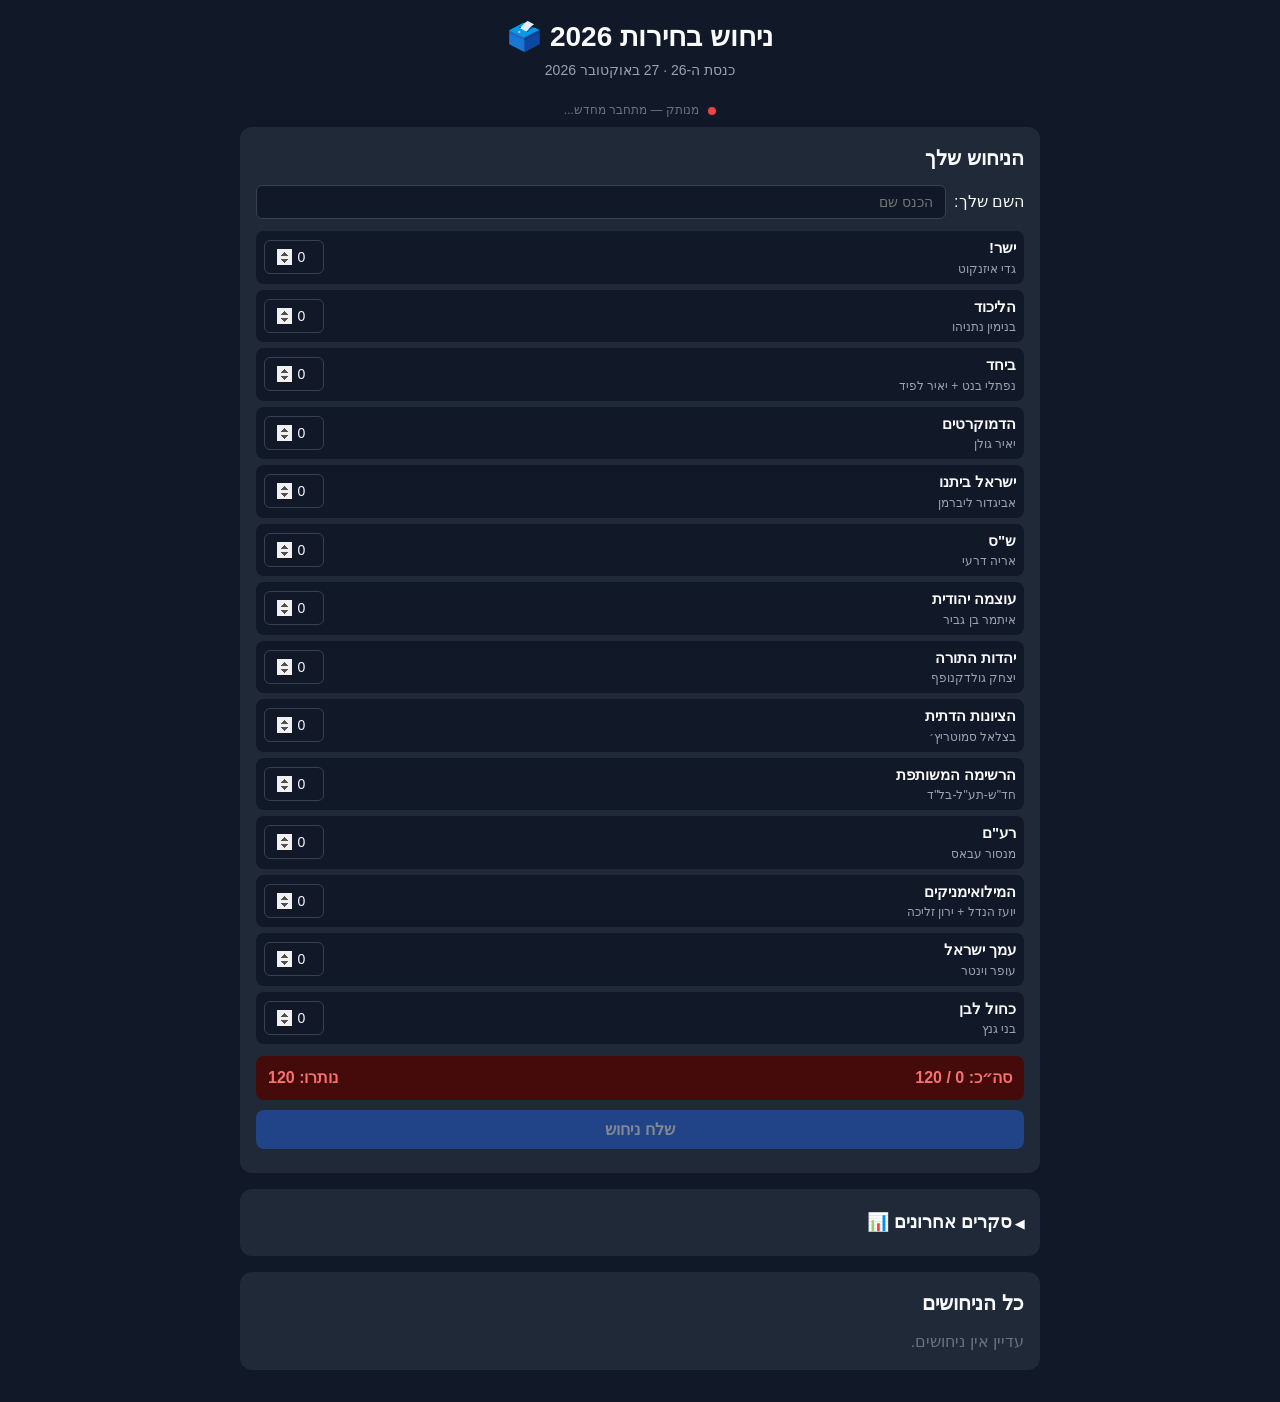
<file: public-elections/index.html>
<!DOCTYPE html>
<html lang="he" dir="rtl">
<head>
<meta charset="UTF-8">
<meta name="viewport" content="width=device-width, initial-scale=1.0">
<title>ניחוש בחירות 2026</title>
<style>
*,*::before,*::after{box-sizing:border-box;margin:0;padding:0}
html{direction:rtl}
body{font-family:Arial,"Helvetica Neue",sans-serif;background:#111827;color:#f9fafb;padding:16px;line-height:1.5}
.container{max-width:800px;margin:0 auto}
h1{font-size:28px;text-align:center;margin-bottom:2px}
.subtitle{text-align:center;color:#9ca3af;margin-bottom:20px;font-size:14px}
.card{background:#1f2937;border-radius:12px;padding:16px;margin-bottom:16px}
.card h2{margin-bottom:12px;font-size:20px}
input[type=text],input[type=number],button,select{padding:8px 12px;border-radius:6px;border:1px solid #374151;background:#111827;color:#f9fafb;font-size:14px}
input[type=number]{width:60px;text-align:center;-moz-appearance:textfield}
input[type=number]::-webkit-inner-spin-button,input[type=number]::-webkit-outer-spin-button{opacity:1}
button{cursor:pointer;font-weight:bold}
button:disabled{opacity:.45;cursor:not-allowed}
.name-row{display:flex;gap:8px;align-items:center;margin-bottom:12px;flex-wrap:wrap}
.name-row label{white-space:nowrap}
.name-row input[type=text]{flex:1;min-width:140px}
.party-grid{display:flex;flex-direction:column;gap:6px}
.party-row{display:flex;align-items:center;gap:8px;padding:6px 8px;border-radius:8px;background:#111827}
.party-info{flex:1;min-width:0}
.party-name{font-weight:bold;font-size:15px}
.party-leader{font-size:12px;color:#9ca3af}
.threshold-badge{font-size:12px;min-width:70px;text-align:center}
.threshold-badge.pass{color:#22c55e}
.threshold-badge.fail{color:#ef4444}
.total-bar{display:flex;justify-content:space-between;align-items:center;margin-top:12px;padding:10px 12px;border-radius:8px;font-weight:bold;font-size:16px}
.total-bar.ok{background:#064e3b;color:#34d399}
.total-bar.bad{background:#450a0a;color:#f87171}
.submit-btn{background:#2563eb;color:#fff;border:none;padding:10px 24px;border-radius:8px;font-size:16px;width:100%;margin-top:10px}
.submit-btn:not(:disabled):hover{background:#1d4ed8}
.submit-msg{text-align:center;margin-top:8px;font-size:14px;color:#34d399}
details{margin-bottom:0}
details>summary{cursor:pointer;font-size:18px;font-weight:bold;padding:4px 0;list-style:none}
details>summary::-webkit-details-marker{display:none}
details>summary::before{content:"◀ ";font-size:12px;transition:transform .2s}
details[open]>summary::before{content:"▼ "}
.poll-table-wrap{overflow-x:auto;margin-top:10px}
table{width:100%;border-collapse:collapse;font-size:13px;white-space:nowrap}
th,td{padding:6px 8px;text-align:center;border-bottom:1px solid #1f2937}
th{background:#1f2937;color:#9ca3af;font-weight:600;position:sticky;top:0}
td:first-child,th:first-child{text-align:right;position:sticky;right:0;background:#111827;z-index:1}
th:first-child{background:#1f2937;z-index:2}
.cell-pass{color:#34d399}
.cell-border{color:#f59e0b}
.cell-zero{color:#4b5563}
.pred-table-wrap{overflow-x:auto;max-height:420px;overflow-y:auto}
.pred-table-wrap table{min-width:700px}
.pred-table-wrap td:first-child,.pred-table-wrap th:first-child{min-width:90px}
.my-row{background:#1e3a5f !important}
.my-row td:first-child{background:#1e3a5f !important}
.results-card{background:#1a2332;border:2px solid #2563eb}
.dist-table{width:100%;border-collapse:collapse}
.dist-table th{background:#1f2937}
.dist-table td,.dist-table th{padding:8px 12px;text-align:center;border-bottom:1px solid #374151}
.dist-table td:nth-child(2){text-align:right}
.medal{font-size:18px}
.conn-dot{display:inline-block;width:8px;height:8px;border-radius:50%;margin-left:6px;vertical-align:middle}
.conn-dot.on{background:#22c55e}
.conn-dot.off{background:#ef4444}
.conn-status{font-size:12px;color:#6b7280;text-align:center;margin-bottom:8px}
@media(max-width:500px){
  .party-row{gap:4px;padding:5px 6px}
  .party-name{font-size:13px}
  input[type=number]{width:50px;padding:6px 4px}
  .threshold-badge{min-width:55px;font-size:11px}
  th,td{padding:4px 5px;font-size:12px}
}
</style>
</head>
<body>
<div class="container">
  <h1>ניחוש בחירות 2026 🗳️</h1>
  <p class="subtitle">כנסת ה-26 · 27 באוקטובר 2026</p>
  <div class="conn-status"><span class="conn-dot off" id="conn-dot"></span> <span id="conn-text">מתחבר...</span></div>
  <div class="card">
    <h2>הניחוש שלך</h2>
    <div class="name-row">
      <label for="player-name">השם שלך:</label>
      <input type="text" id="player-name" placeholder="הכנס שם" autocomplete="off">
    </div>
    <div class="party-grid" id="party-grid"></div>
    <div class="total-bar bad" id="total-bar">
      <span id="total-label">סה״כ: 0 / 120</span>
      <span id="total-remaining">נותרו: 120</span>
    </div>
    <button class="submit-btn" id="submit-btn" disabled>שלח ניחוש</button>
    <div class="submit-msg" id="submit-msg"></div>
  </div>
  <div class="card">
    <details id="polls-details">
      <summary>סקרים אחרונים 📊</summary>
      <div class="poll-table-wrap" id="poll-table-wrap"></div>
    </details>
  </div>
  <div class="card">
    <h2>כל הניחושים</h2>
    <div class="pred-table-wrap" id="pred-table-wrap">
      <p style="color:#6b7280">עדיין אין ניחושים.</p>
    </div>
  </div>
  <div class="card results-card" id="results-card" style="display:none">
    <h2>טבלת מרחקים 🏆</h2>
    <div id="results-wrap"></div>
  </div>
</div>
<script>
const PARTIES = [
  { id: "yashar", name: "ישר!", leader: "גדי איזנקוט", abbr: "ישר!" },
  { id: "likud", name: "הליכוד", leader: "בנימין נתניהו", abbr: "ליכוד" },
  { id: "beyachad", name: "ביחד", leader: "נפתלי בנט + יאיר לפיד", abbr: "ביחד" },
  { id: "democrats", name: "הדמוקרטים", leader: "יאיר גולן", abbr: "דמוקר׳" },
  { id: "yisrael_beiteinu", name: "ישראל ביתנו", leader: "אביגדור ליברמן", abbr: "ישר׳ ביתנו" },
  { id: "shas", name: "ש\"ס", leader: "אריה דרעי", abbr: "ש\"ס" },
  { id: "otzma", name: "עוצמה יהודית", leader: "איתמר בן גביר", abbr: "עוצמה" },
  { id: "utj", name: "יהדות התורה", leader: "יצחק גולדקנופף", abbr: "יהדות" },
  { id: "religious_zionism", name: "הציונות הדתית", leader: "בצלאל סמוטריץ׳", abbr: "ציונות" },
  { id: "joint_list", name: "הרשימה המשותפת", leader: "חד\"ש-תע\"ל-בל\"ד", abbr: "משותפת" },
  { id: "raam", name: "רע\"ם", leader: "מנסור עבאס", abbr: "רע\"ם" },
  { id: "reservists", name: "המילואימניקים", leader: "יועז הנדל + ירון זליכה", abbr: "מילואים" },
  { id: "amcha", name: "עמך ישראל", leader: "עופר וינטר", abbr: "עמך" },
  { id: "blue_white", name: "כחול לבן", leader: "בני גנץ", abbr: "כחול לבן" },
];
const POLLS = {
  yashar:[23,22,22,15],likud:[21,19,20,30],beyachad:[13,14,13,10],democrats:[9,10,8,7],
  yisrael_beiteinu:[8,8,8,7],shas:[8,8,8,8],otzma:[8,8,8,9],utj:[7,7,7,7],
  religious_zionism:[6,7,7,7],joint_list:[5,5,5,5],raam:[5,5,5,5],reservists:[4,4,4,0],
  amcha:[0,0,4,4],blue_white:[0,0,0,0],
};
const POLL_CHANNELS=["ערוץ 12","ערוץ 13","כאן 11","ערוץ 14"];
const THRESHOLD=4;
let socket=null;let myOrderId=localStorage.getItem("electionOrderId");let allPredictions=[];let actualResults=null;
const nameInput=document.getElementById("player-name");
const partyGrid=document.getElementById("party-grid");
const totalBar=document.getElementById("total-bar");
const totalLabel=document.getElementById("total-label");
const totalRemaining=document.getElementById("total-remaining");
const submitBtn=document.getElementById("submit-btn");
const submitMsg=document.getElementById("submit-msg");
const predWrap=document.getElementById("pred-table-wrap");
const resultsCard=document.getElementById("results-card");
const resultsWrap=document.getElementById("results-wrap");
const connDot=document.getElementById("conn-dot");
const connText=document.getElementById("conn-text");
nameInput.value=localStorage.getItem("electionName")||"";
nameInput.addEventListener("input",()=>{localStorage.setItem("electionName",nameInput.value.trim());validateForm();});
const inputs={};
PARTIES.forEach((p)=>{
  const row=document.createElement("div");row.className="party-row";
  const info=document.createElement("div");info.className="party-info";
  info.innerHTML='<div class="party-name">'+esc(p.name)+'</div><div class="party-leader">'+esc(p.leader)+'</div>';
  const badge=document.createElement("span");badge.className="threshold-badge";badge.id="badge-"+p.id;
  const inp=document.createElement("input");inp.type="number";inp.min=0;inp.max=120;inp.value=0;inp.id="input-"+p.id;
  inp.addEventListener("input",()=>{updateTotal();});inp.addEventListener("focus",()=>inp.select());
  inputs[p.id]=inp;row.appendChild(info);row.appendChild(badge);row.appendChild(inp);partyGrid.appendChild(row);
});
function esc(s){const d=document.createElement("div");d.textContent=s;return d.innerHTML;}
function getValues(){const v={};PARTIES.forEach((p)=>{v[p.id]=Math.max(0,parseInt(inputs[p.id].value)||0);});return v;}
function updateTotal(){
  const vals=getValues();let sum=0;PARTIES.forEach((p)=>{sum+=vals[p.id];});
  totalLabel.textContent="סה״כ: "+sum+" / 120";totalRemaining.textContent="נותרו: "+(120-sum);
  totalBar.className="total-bar "+(sum===120?"ok":"bad");
  PARTIES.forEach((p)=>{
    const badge=document.getElementById("badge-"+p.id);const v=vals[p.id];
    if(v>=THRESHOLD){badge.textContent="✓ עובר/ת";badge.className="threshold-badge pass";}
    else if(v>0){badge.textContent="✗ לא עובר/ת";badge.className="threshold-badge fail";}
    else{badge.textContent="";badge.className="threshold-badge";}
  });validateForm();
}
function validateForm(){const vals=getValues();let sum=0;PARTIES.forEach((p)=>{sum+=vals[p.id];});submitBtn.disabled=!(sum===120&&nameInput.value.trim().length>0);}
submitBtn.addEventListener("click",()=>{const name=nameInput.value.trim();if(!name)return;send("SUBMIT_PREDICTION",{name,orderId:myOrderId,predictions:getValues()});submitBtn.disabled=true;});
function buildPollsTable(){
  const wrap=document.getElementById("poll-table-wrap");
  let html='<table><thead><tr><th>מפלגה</th>';
  POLL_CHANNELS.forEach((ch)=>{html+='<th>'+esc(ch)+'</th>';});html+='</tr></thead><tbody>';
  PARTIES.forEach((p)=>{
    const polls=POLLS[p.id]||[0,0,0,0];html+='<tr><td style="text-align:right;font-weight:bold">'+esc(p.name)+'</td>';
    polls.forEach((v)=>{let cls="",txt="—";if(v>=THRESHOLD){cls="cell-pass";txt=v;}else if(v>0){cls="cell-border";txt=v;}else{cls="cell-zero";}html+='<td class="'+cls+'">'+txt+'</td>';});
    html+='</tr>';
  });html+='</tbody></table>';wrap.innerHTML=html;
}
buildPollsTable();
function renderPredictions(){
  if(allPredictions.length===0){predWrap.innerHTML='<p style="color:#6b7280">עדיין אין ניחושים.</p>';return;}
  let html='<table><thead><tr><th>שם</th>';PARTIES.forEach((p)=>{html+='<th>'+esc(p.abbr)+'</th>';});html+='</tr></thead><tbody>';
  allPredictions.forEach((pred)=>{
    const isMe=pred.orderId===myOrderId;html+='<tr class="'+(isMe?'my-row':'')+'">';
    html+='<td style="text-align:right;font-weight:'+(isMe?'bold':'normal')+'">'+esc(pred.name)+'</td>';
    PARTIES.forEach((p)=>{const v=pred.predictions[p.id]||0;let cls="",txt="—";if(v>=THRESHOLD){cls="cell-pass";txt=v;}else if(v>0){cls="cell-border";txt=v;}else{cls="cell-zero";}html+='<td class="'+cls+'">'+txt+'</td>';});
    html+='</tr>';
  });html+='</tbody></table>';predWrap.innerHTML=html;
}
function renderResults(){
  if(!actualResults){resultsCard.style.display="none";return;}
  resultsCard.style.display="block";
  const scored=allPredictions.map((pred)=>{let dist=0;PARTIES.forEach((p)=>{dist+=Math.abs((pred.predictions[p.id]||0)-(actualResults[p.id]||0));});return{name:pred.name,orderId:pred.orderId,distance:dist/2};});
  scored.sort((a,b)=>a.distance-b.distance);
  const medals=["🥇","🥈","🥉"];
  let html='<table class="dist-table"><thead><tr><th>מקום</th><th>שם</th><th>מרחק (מנדטים)</th></tr></thead><tbody>';
  scored.forEach((s,i)=>{const medal=i<3?'<span class="medal">'+medals[i]+'</span> ':"";const isMe=s.orderId===myOrderId;
    html+='<tr class="'+(isMe?'my-row':'')+'">';html+='<td>'+medal+(i+1)+'</td>';
    html+='<td style="font-weight:'+(isMe?'bold':'normal')+'">'+esc(s.name)+'</td>';html+='<td>'+s.distance+'</td></tr>';
  });html+='</tbody></table>';resultsWrap.innerHTML=html;
}
function connect(){
  connDot.className="conn-dot off";connText.textContent="מתחבר...";
  socket=new WebSocket("ws://"+window.location.host);
  socket.addEventListener("open",()=>{connDot.className="conn-dot on";connText.textContent="מחובר";send("GET_STATE",{});});
  socket.addEventListener("message",(e)=>{
    let msg;try{msg=JSON.parse(e.data);}catch{return;}
    if(msg.type==="STATE"){allPredictions=msg.payload.predictions||[];actualResults=msg.payload.actualResults||null;renderPredictions();renderResults();
      if(myOrderId){const mine=allPredictions.find((p)=>p.orderId===myOrderId);if(mine){nameInput.value=mine.name;localStorage.setItem("electionName",mine.name);PARTIES.forEach((p)=>{inputs[p.id].value=mine.predictions[p.id]||0;});updateTotal();}}
    }
    if(msg.type==="PREDICTION_SAVED"){myOrderId=msg.payload.orderId;localStorage.setItem("electionOrderId",myOrderId);submitMsg.textContent="הניחוש נשמר בהצלחה! ✓";setTimeout(()=>{submitMsg.textContent="";},3000);validateForm();}
    if(msg.type==="UPDATE"){allPredictions=msg.payload.predictions||[];actualResults=msg.payload.actualResults||null;renderPredictions();renderResults();}
    if(msg.type==="ERROR"){submitMsg.textContent="שגיאה: "+(msg.payload.message||"");submitMsg.style.color="#f87171";setTimeout(()=>{submitMsg.textContent="";submitMsg.style.color="#34d399";},4000);}
  });
  socket.addEventListener("close",()=>{connDot.className="conn-dot off";connText.textContent="מנותק — מתחבר מחדש...";setTimeout(connect,2000);});
}
function send(type,payload){if(!socket||socket.readyState!==WebSocket.OPEN)return;socket.send(JSON.stringify({type,payload}));}
connect();updateTotal();
</script>
</body>
</html>
</file>
